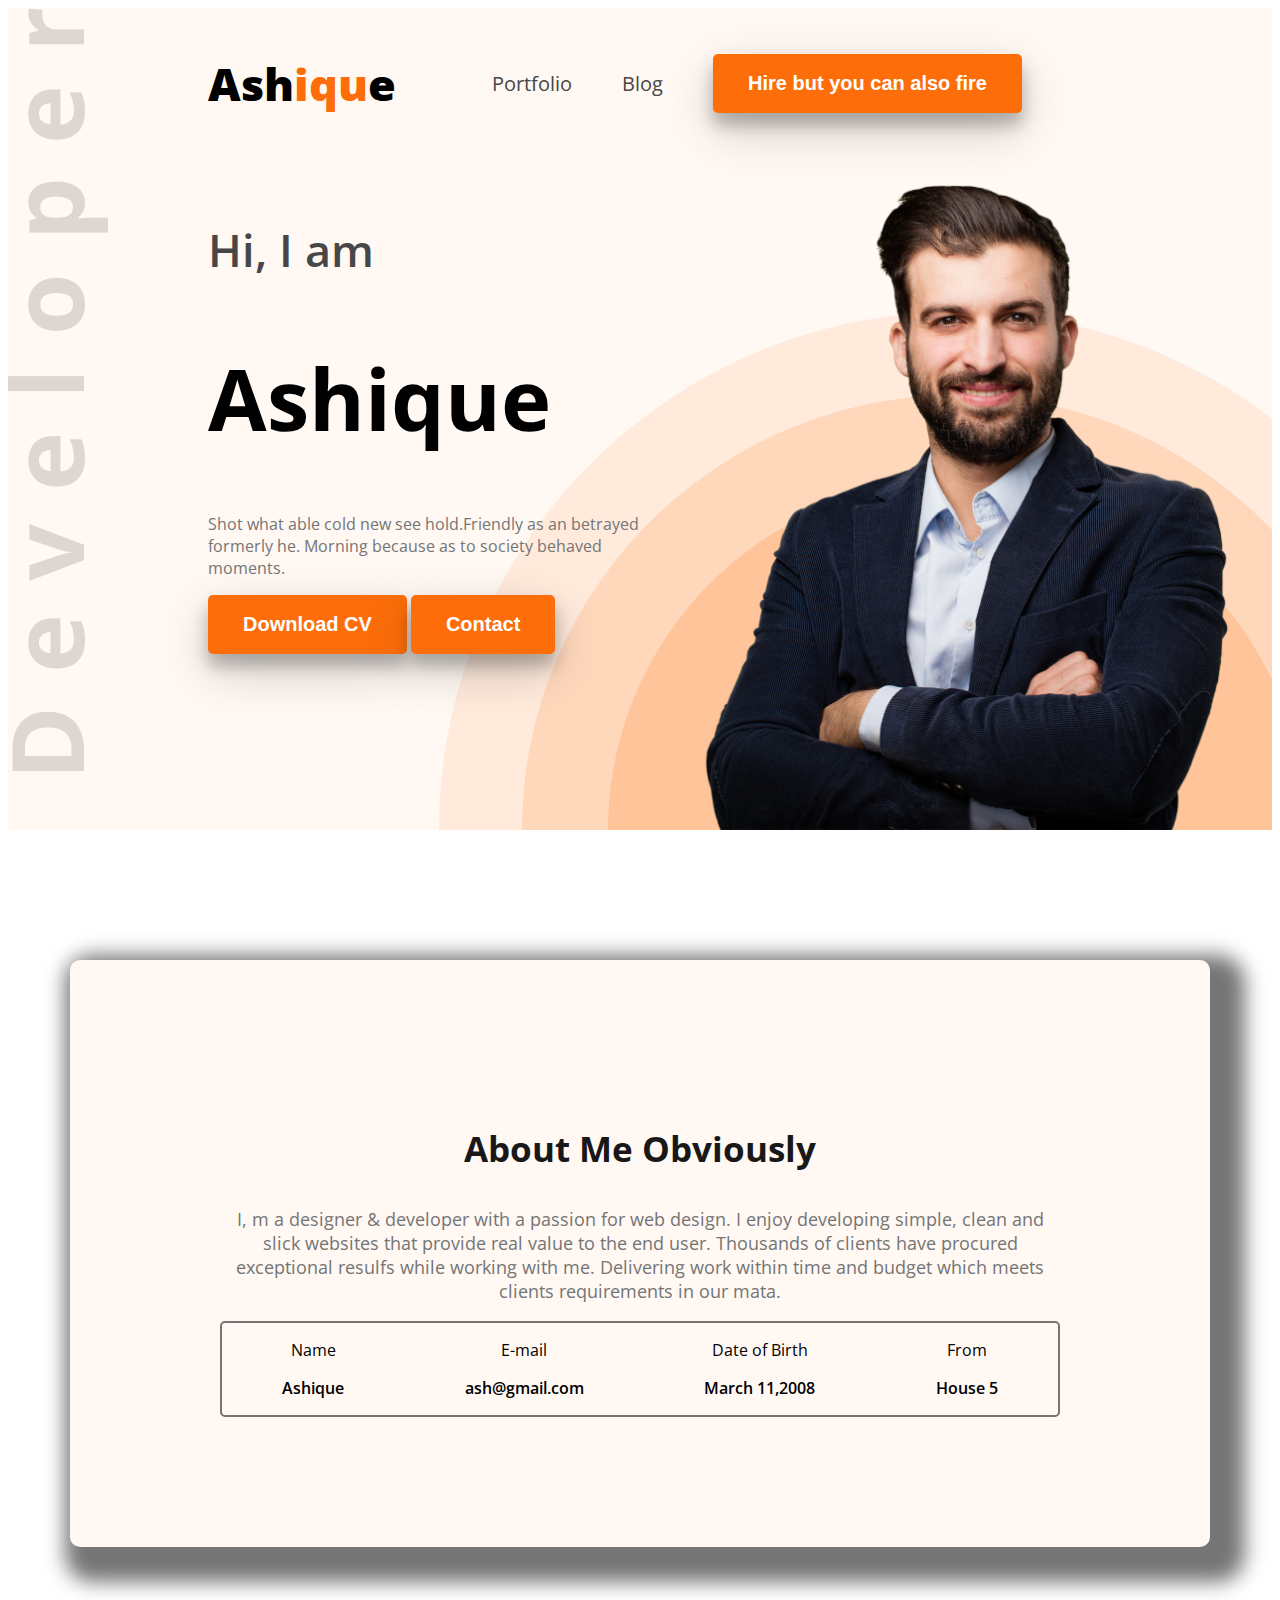
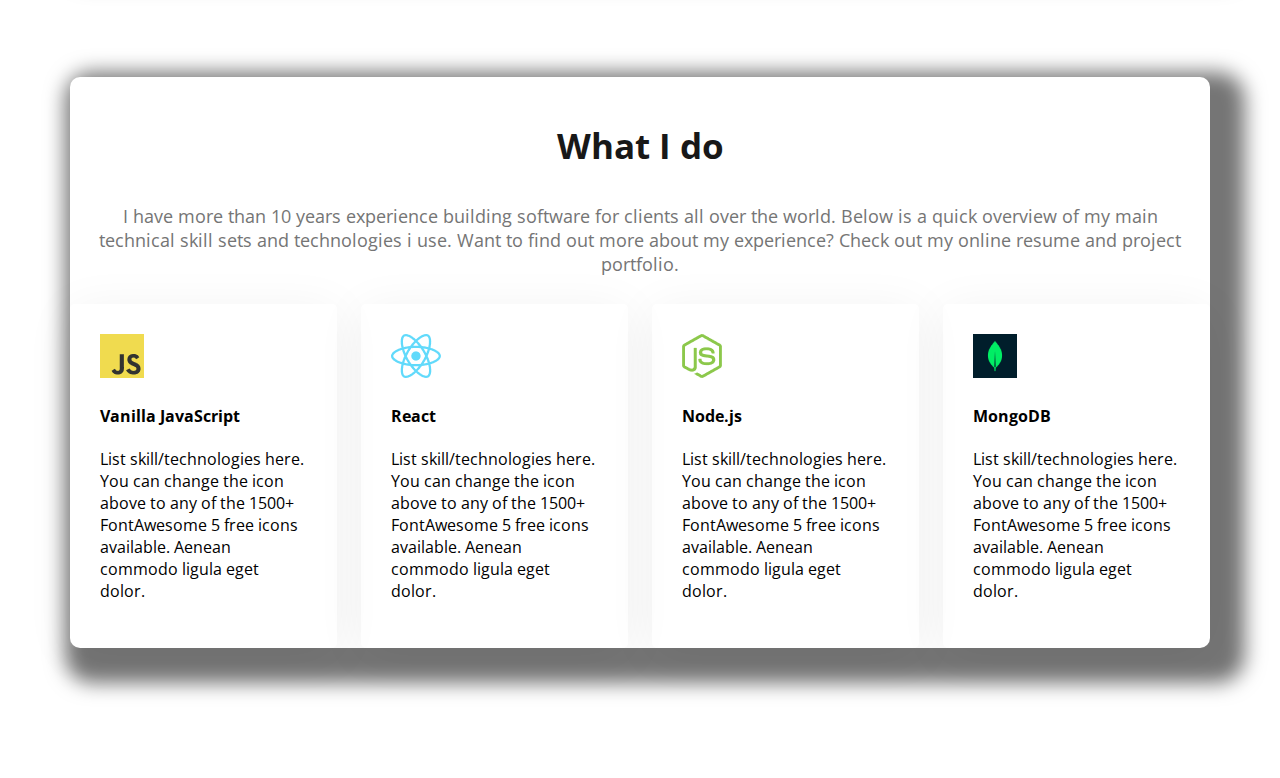
<file: index.html>
<!DOCTYPE html>
<html lang="en">
<head>
    <meta charset="UTF-8">
    <meta name="viewport" content="width=device-width, initial-scale=1.0">
    <title>Web Developar Portfolio</title>
    <link rel="preconnect" href="https://fonts.googleapis.com">
    <link rel="preconnect" href="https://fonts.gstatic.com" crossorigin>
    <link href="https://fonts.googleapis.com/css2?family=Open+Sans:ital,wght@0,300..800;1,300..800&display=swap" rel="stylesheet">
    <link rel="stylesheet" href="styles/portfolio.css">
</head>
<body class="open-sans-normal">
    <header class="header secondary-bg">
        <nav>
            <h3 class="nav-title">Ash<span class="text-primary">iqu</span>e</h3>
            <ul>
                <li><a class="dark-2" href="">Portfolio</a></li>
                <li><a class="dark-2" href="">Blog</a></li>
                <li><a href=""><button class="btn-primary">Hire but you can also fire</button></a></li>
            </ul>
        </nav>
        <div class="banner">
            <div class="banner-content">
                <h4 class="banner-greetings dark-2">Hi, I  am</h4>
                <h1 class="banner-title">Ashique</h1>
                <p class="banner-description">
                    Shot what able cold new see hold.Friendly as an betrayed formerly he. Morning because as to society behaved moments.
                </p>
                <a href="down error.html"><button class="btn-primary">Download CV</button></a>
                <button class="btn-primary">Contact</button>
            </div>
            <img class="banner-profile-pic" src="images/hardy.png" alt="">
        </div>

    </header>
    <main>
        <section class="about secondary-bg">
            <h3 class="section-title">About Me Obviously</h3>
            <p class="section-description">
                I, m a designer & developer with a passion for web design. I enjoy developing simple, clean and slick websites that provide real value to the end user. Thousands of clients have procured exceptional resulfs while working with me. Delivering work within time and budget which meets clients requirements in our mata.
            </p>
            <div class="about-items">
                <div class="about-item">
                    <p class="item-title">Name</p>
                    <p class="item-description">Ashique</p>
                </div>
                <div class="about-item">
                    <p class="item-title">E-mail</p>
                    <p class="item-description">ash@gmail.com</p>
                </div>
                <div class="about-item">
                    <p class="item-title">Date of Birth</p>
                    <p class="item-description">March 11,2008</p>
                </div>
                <div class="about-item">
                    <p class="item-title">From</p>
                    <p class="item-description">House 5</p>
                </div>
            </div>
        </section>
        <!-- end of a section -->
         <section class="skills">
            <div class="skill-upper">
                <h3 class="section-title text-center">What I do</h3>
            <p class="section-description text-center">I have more than 10 years experience building software for clients all over the world. Below is a quick overview of my main technical skill sets and technologies i use. Want to find out more about my experience? Check out my online resume and project portfolio.</p>

            </div>
            
            <div class="skills-container">
                <div class="skill">
                    <img src="images/icons/js.png" alt="">
                    <h4 class="skill-title">Vanilla JavaScript</h4>
                    <p class="skill-description">List skill/technologies here. You can change the icon above to any of the 1500+ FontAwesome 5 free icons available. Aenean commodo ligula eget dolor.</p>
                </div>
                <div class="skill">
                    <img src="images/icons/react.png" alt="">
                    <h4 class="skill-title">React</h4>
                    <p class="skill-description">List skill/technologies here. You can change the icon above to any of the 1500+ FontAwesome 5 free icons available. Aenean commodo ligula eget dolor.</p>
                </div>
                <div class="skill">
                    <img src="images/icons/nodejs.png" alt="">
                    <h4 class="skill-title">Node.js</h4>
                    <p class="skill-description">List skill/technologies here. You can change the icon above to any of the 1500+ FontAwesome 5 free icons available. Aenean commodo ligula eget dolor.</p>
                </div>
                <div class="skill">
                    <img src="images/icons/mongo.png" alt="">
                    <h4 class="skill-title">MongoDB</h4>
                    <p class="skill-description">List skill/technologies here. You can change the icon above to any of the 1500+ FontAwesome 5 free icons available. Aenean commodo ligula eget dolor.</p>
                </div>
            </div>
         </section>
    </main>
    <footer>
        
    </footer>
</body>
</html>
</file>
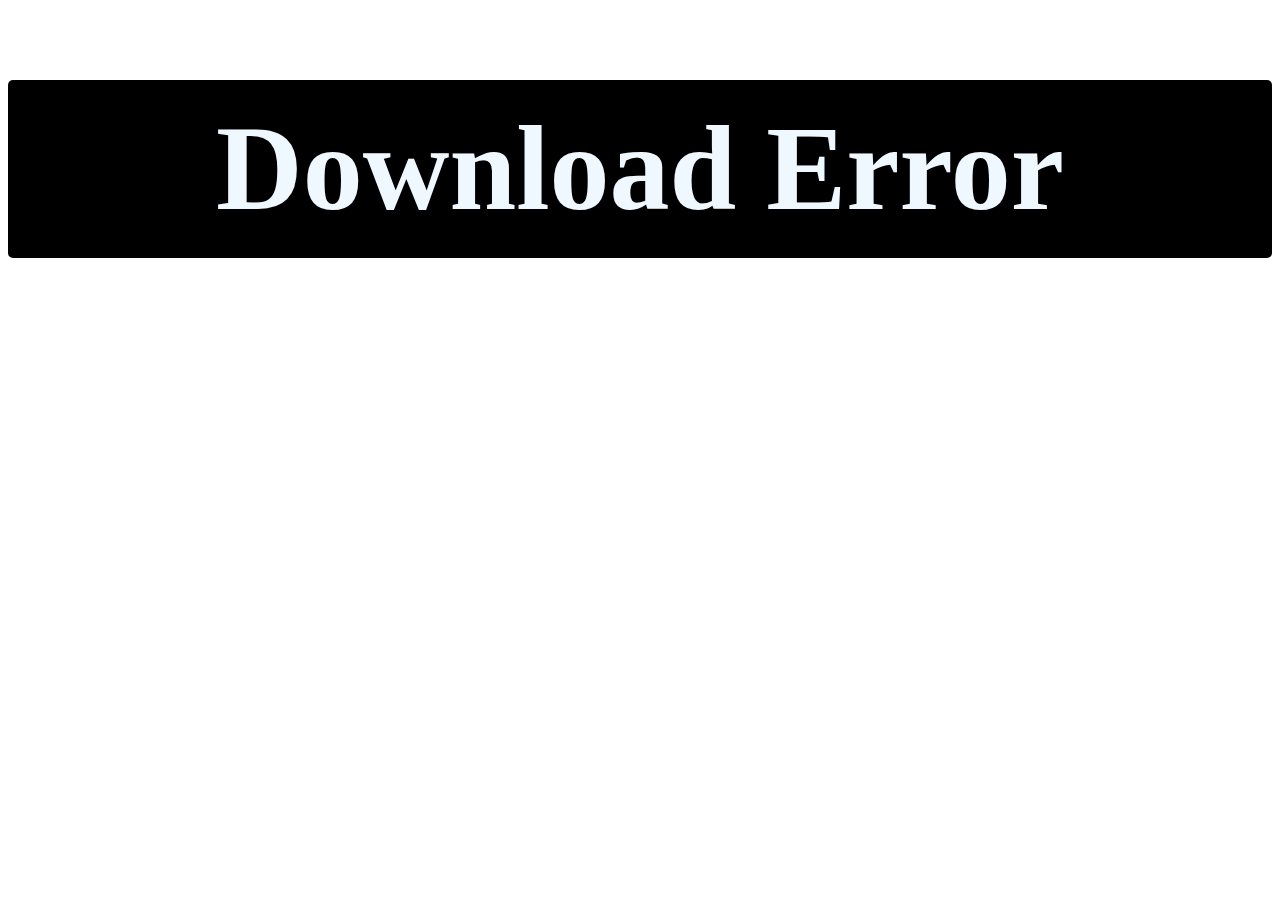
<file: down error.html>
<!DOCTYPE html>
<html lang="en">
<head>
    <meta charset="UTF-8">
    <meta name="viewport" content="width=device-width, initial-scale=1.0">
    <title>Download Error</title>
    <style>
        h1{
            font-size: 120px;
            font-weight: 800;
            border: none;
            color: aliceblue;
            background-color: black;
            padding: 20px;
            border-radius: 5px;
            text-align: center;
        }
    </style>
</head>
<body>
    <h1>Download Error</h1>
</body>
</html>
</file>
<file: styles/portfolio.css>
.open-sans-normal{
  font-family: "Open Sans", sans-serif;
  font-optical-sizing: auto;
  font-style: normal;
  font-variation-settings:
    "wdth" 100;
}
/* shared styles */
.secondary-bg{
    background-color: #FFF8F3;
}
.text-primary{
    color: #FD6E0A;
}
.dark-2{
    color: #474747;
}
.btn-primary  {
    background-color: #FD6E0A;
    font-size: 20px;
    color: white;
    font-weight: bold;
    padding: 18px 35px;
    border-radius: 5px;
    border:none ;
    box-shadow: 0 12px 16px 0 rgba(0,0,0,0.24),0 17px 50px 0 rgba(0,0,0,0.19)

}
.section-title{
    font-size: 35px;
    font-weight: bold;
    color: #181818;
}
.section-description{
    font-size: 18px;
    color:#757575;
}
.text-center{
    text-align: center;
}


/* header styles */
.header{
    background-image: url(../images/developer.png), url(../images/header_bg.png);
    background-repeat: no-repeat;
    background-position: top left, bottom right;
}
/* nav styles */
nav{
    display: flex;
    align-items: center;
    justify-content: space-between;
    margin: 0px 200px;
}
.nav-title{
    font-weight: 800;
    font-size: 45px;
}
nav ul{
    display: flex;
    align-items: center;
}
nav ul li{
    list-style: none;
    margin-right: 50px;
}
nav li a{
    text-decoration: none;
    font-size: 20px;
}

/* banner styles */
.banner{
    display: flex;
    justify-content: space-between;
    margin: 0px 35px 0px 200px;
}
.banner-content{
    max-width: 580px;
}
.banner-greetings{
    font-size: 45px;
    font-weight: 600;
}
.banner-title{
    font-size: 85px;
    font-weight: bold;
}
.banner-description{
    color: #757575;
}
.banner-profile-pic{
    width: 580px;
}

/* main styles */
main{
    max-width: 1140px;
    margin: 0 auto;
}
main section{
    margin-top: 130px;
    margin-bottom: 130px;
}

/* about */
.about{
    border-radius: 10px;
    padding: 130px 150px;
    text-align: center;
    box-shadow: 15px 15px 20px 20px   #757575
}
.about-items{
    display: flex;
    justify-content: space-around;
    border: 2px solid #757575 ;
    border-radius: 5px;
}
.item-description{
    font-weight: 600;
    
}

/* skills style */
.skills{
    border-radius: 10px;
    box-shadow: 15px 15px 20px 20px   #757575
}
.skill-upper{
    padding: 10px 25px 10px 25px;
}
.skills-container{
    display: flex;
    gap: 24px;
}
.skill{
    padding: 30px;
    box-shadow: 0px 6px 50px 0px rgba(0, 0, 0, 0.06);
    border-radius: 5px; 
   
}
</file>
